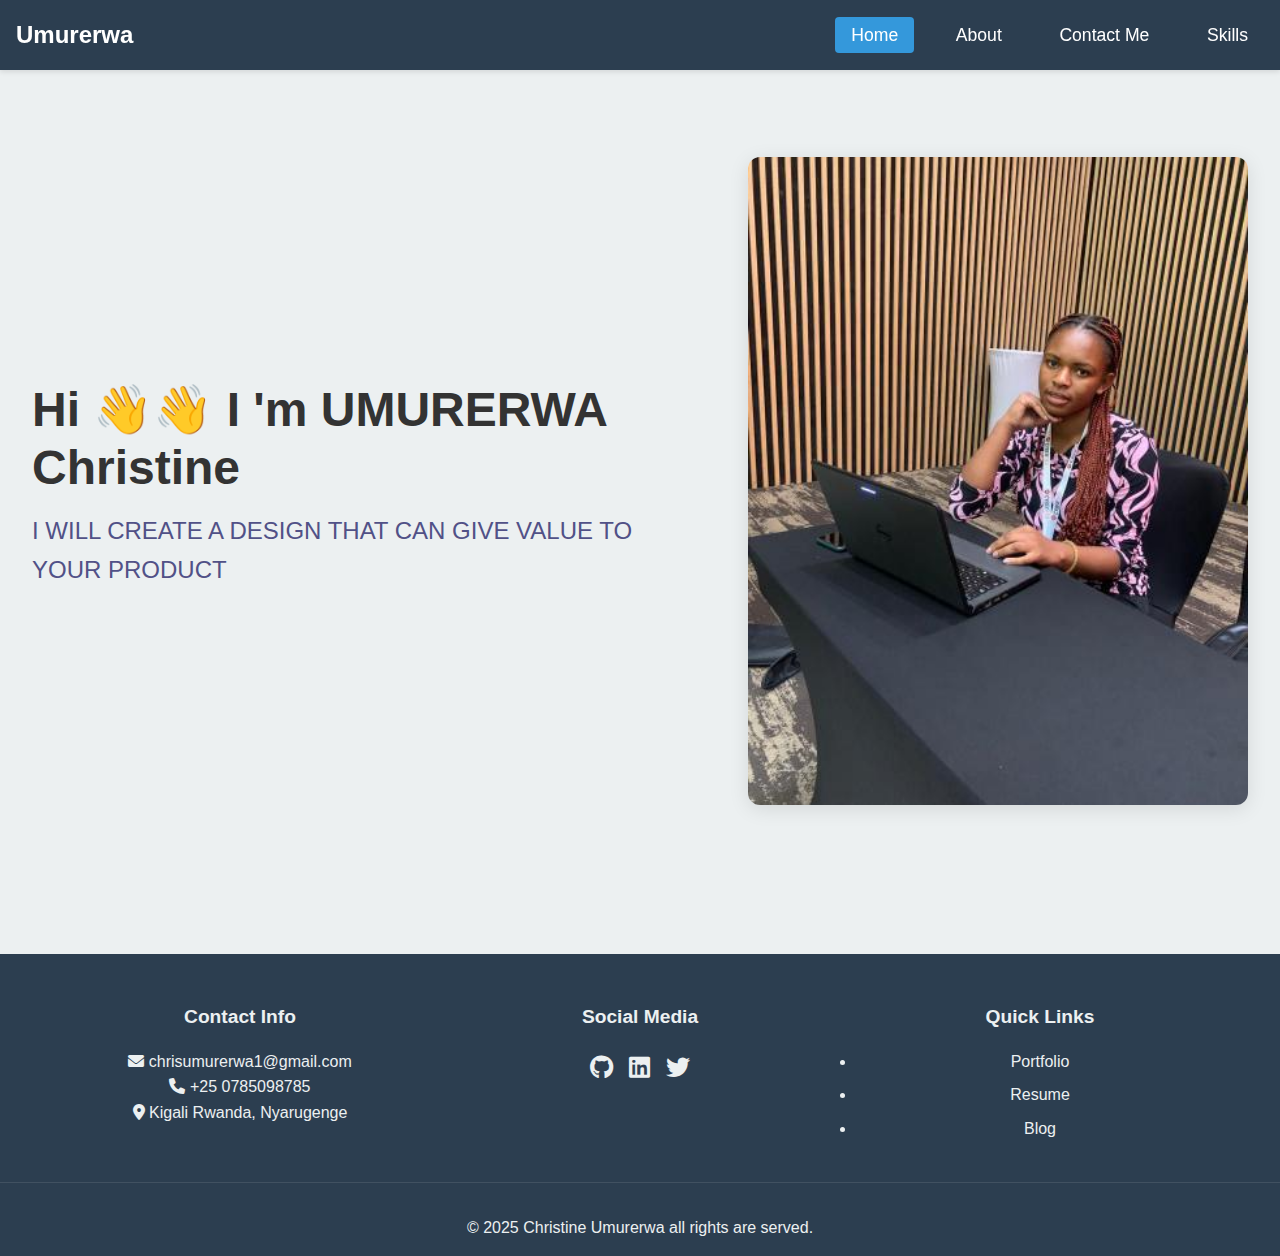
<file: index.html>
<!DOCTYPE html>
<html lang="en">
<head>
    <meta charset="UTF-8">
    <meta name="viewport" content="width=device-width, initial-scale=1.0">
    <title>My Portfolio</title>
    <link rel="stylesheet" href="./my-portfolio/styles/index.css">
    <link rel="stylesheet" href="https://cdnjs.cloudflare.com/ajax/libs/font-awesome/6.0.0/css/all.min.css">
</head>
<body>
    <header>
        <nav class="navbar">
            <div class="nav-brand">Umurerwa</div>
            <ul class="nav-links">
                <li><a href="./index.html" class="active">Home</a></li>
                <li><a href="./my-portfolio/about/about.html">About</a></li>
                <li><a href="./my-portfolio/contact/contact.html">Contact Me</a></li>
                <li><a href="./my-portfolio/skill/skills.html">Skills</a></li>
            </ul>
             <!-- Hamburger Menu for Small Screens -->
             <div class="hamburger-menu">
                <i class="fas fa-bars"></i>
            </div>
        </nav>
    </header>

    <main>
        <section class="intro-section">
            <div class="intro-text">
                <h2>Hi 👋👋 I 'm UMURERWA Christine</h2>
                <h4>I WILL CREATE A DESIGN THAT CAN GIVE VALUE TO YOUR PRODUCT</h4>
            </div>
            <div class="intro-image">
                <img src="./Assets/ceo.jpg"  alt="Asset"/>
            </div>
        </section>
    </main>
    <footer>
        <footer class="footer">
            <div class="footer-content">
                <div class="footer-section">
                    <h3>Contact Info</h3>
                    <p><i class="fas fa-envelope"></i> chrisumurerwa1@gmail.com</p>
                    <p><i class="fas fa-phone"></i> +25 0785098785</p>
                    <p><i class="fas fa-location-dot"></i> Kigali Rwanda, Nyarugenge</p>
                </div>
                <div class="footer-section">
                    <h3>Social Media</h3>
                    <div class="social-links">
                        <a href="https://github.com/chrisumurerwa/" class="social-link"><i class="fab fa-github"></i></a>
                        <a href="https://www.linkedin.com/in/umurerwa-christine-238125288/" class="social-link"><i class="fab fa-linkedin"></i></a>
                        <a href="https://x.com/CUmurerwa96619?t=ZEvYY2-BGaJ1eunRjrITMw&s=09" class="social-link"><i class="fab fa-twitter"></i></a>
                    </div>
                </div>
                <div class="footer-section">
                    <h3>Quick Links</h3>
                    <ul>
                        <li><a href="#"> Portfolio</a></li>
                        <li><a href="#">Resume</a></li>
                        <li><a href="#">Blog</a></li>
                    </ul>
                </div>
            </div>
            <div class="footer-bottom">
                <p>&copy; 2025 Christine Umurerwa all rights are served. </p>
            </div>
        </footer>
    </footer>

    <script>
        // Toggle Menu for Mobile
        const hamburgerMenu = document.querySelector('.hamburger-menu');
        const navLinks = document.querySelector('.nav-links');

        hamburgerMenu.addEventListener('click', () => {
            navLinks.classList.toggle('active');
        });
    </script>
</body>
</html>
</file>
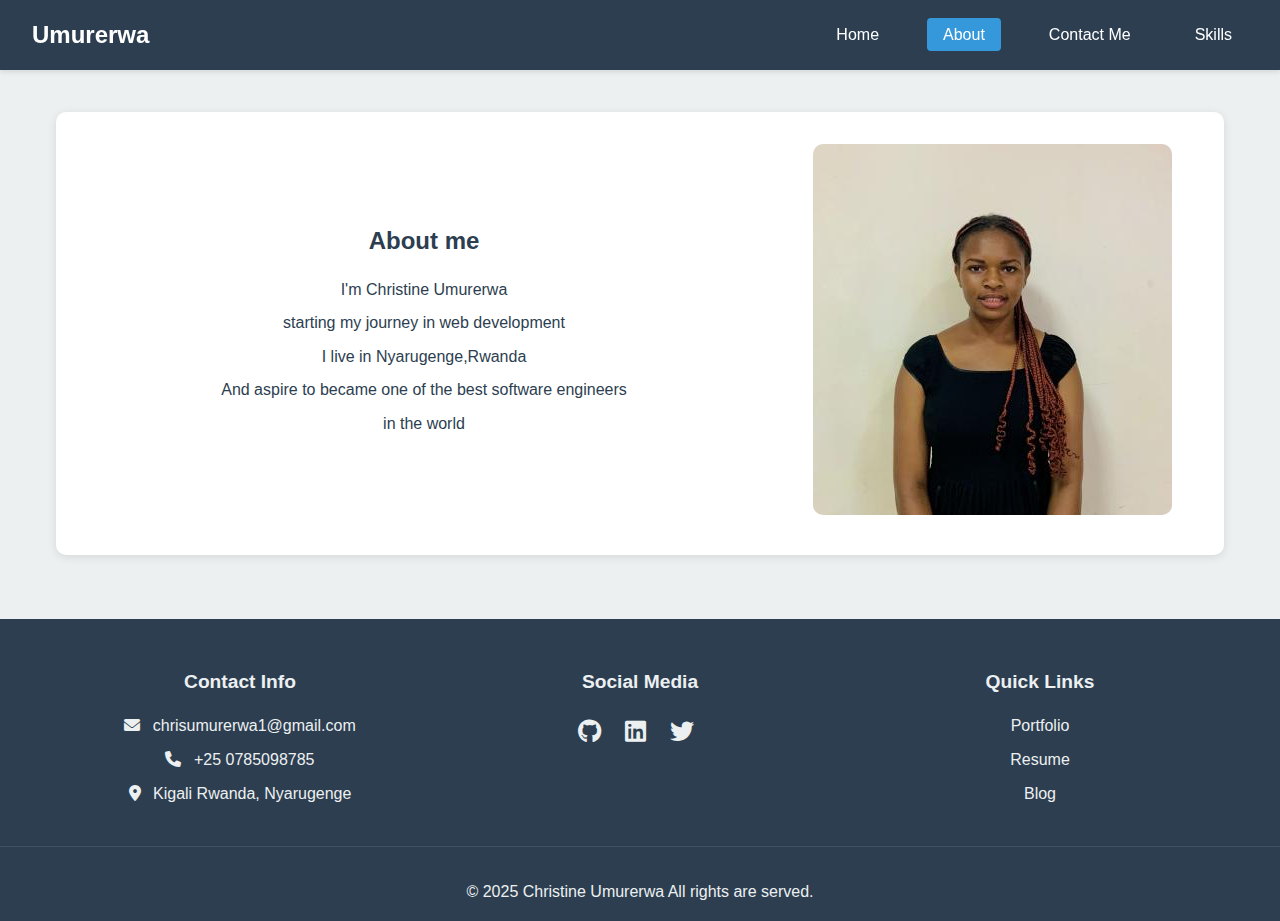
<file: my-portfolio/about/about.html>
<!DOCTYPE html>
<html lang="en">
<head>
    <meta charset="UTF-8">
    <meta name="viewport" content="width=device-width, initial-scale=1.0">
    <title>About Me</title>
    <link rel="stylesheet" href="./about.css">
    <link rel="stylesheet" href="https://cdnjs.cloudflare.com/ajax/libs/font-awesome/6.0.0/css/all.min.css">

</head>
<body>
    <header>
        <nav class="navbar">
            <div class="nav-brand">Umurerwa</div>
            <ul class="nav-links">
                <li><a href="../../index.html">Home</a></li>
                <li><a href="../about/about.html" class="active">About</a></li>
                <li><a href="../contact/contact.html">Contact Me</a></li>
                <li><a href="../skill/skills.html">Skills</a></li>
            </ul>
             <!-- Hamburger Menu for Small Screens -->
             <div class="hamburger-menu">
                <i class="fas fa-bars"></i>
            </div>
        </nav>
    </header>
    <main>
        <section class ="intro-section">
            <div class="intro-text">
                <h2>About me</h2>
                <p>I'm Christine Umurerwa</p>
                <p>starting my journey in web development</p></p>
                <p>I live in Nyarugenge,Rwanda</p> 
                <p>And aspire to became one of the best software engineers</p>
             <p> in the world</p>
            </div>
            <div class="intro-image">
                <img src="../../Assets/chris umu.jpg"  alt="Asset"/>
            </div>
            
        </section>
    </main>
    <footer class="footer">
        <div class="footer-content">
            <div class="footer-section">
                <h3>Contact Info</h3>
                <p><i class="fas fa-envelope"></i> chrisumurerwa1@gmail.com</p>
                <p><i class="fas fa-phone"></i> +25 0785098785</p>
                <p><i class="fas fa-location-dot"></i> Kigali Rwanda, Nyarugenge</p>
            </div>
            <div class="footer-section">
                <h3>Social Media</h3>
                <div class="social-links">
                    <a href="https://github.com/chrisumurerwa/" class="social-link"><i class="fab fa-github"></i></a>
                    <a href="https://www.linkedin.com/in/umurerwa-christine-238125288/" class="social-link"><i class="fab fa-linkedin"></i></a>
                    <a href="https://x.com/CUmurerwa96619?t=ZEvYY2-BGaJ1eunRjrITMw&s=09" class="social-link"><i class="fab fa-twitter"></i></a>
                </div>
            </div>
            <div class="footer-section">
                <h3>Quick Links</h3>
                <ul>
                    <li><a href="#"> Portfolio</a></li>
                    <li><a href="#">Resume</a></li>
                    <li><a href="#">Blog</a></li>
                </ul>
            </div>
        </div>
        <div class="footer-bottom">
            <p>&copy; 2025 Christine Umurerwa All rights are served.</p>
        </div>
    </footer>
    <script>
        // Toggle Menu for Mobile
        const hamburgerMenu = document.querySelector('.hamburger-menu');
        const navLinks = document.querySelector('.nav-links');

        hamburgerMenu.addEventListener('click', () => {
            navLinks.classList.toggle('active');
        });
    </script>
</body>
</html>
</file>
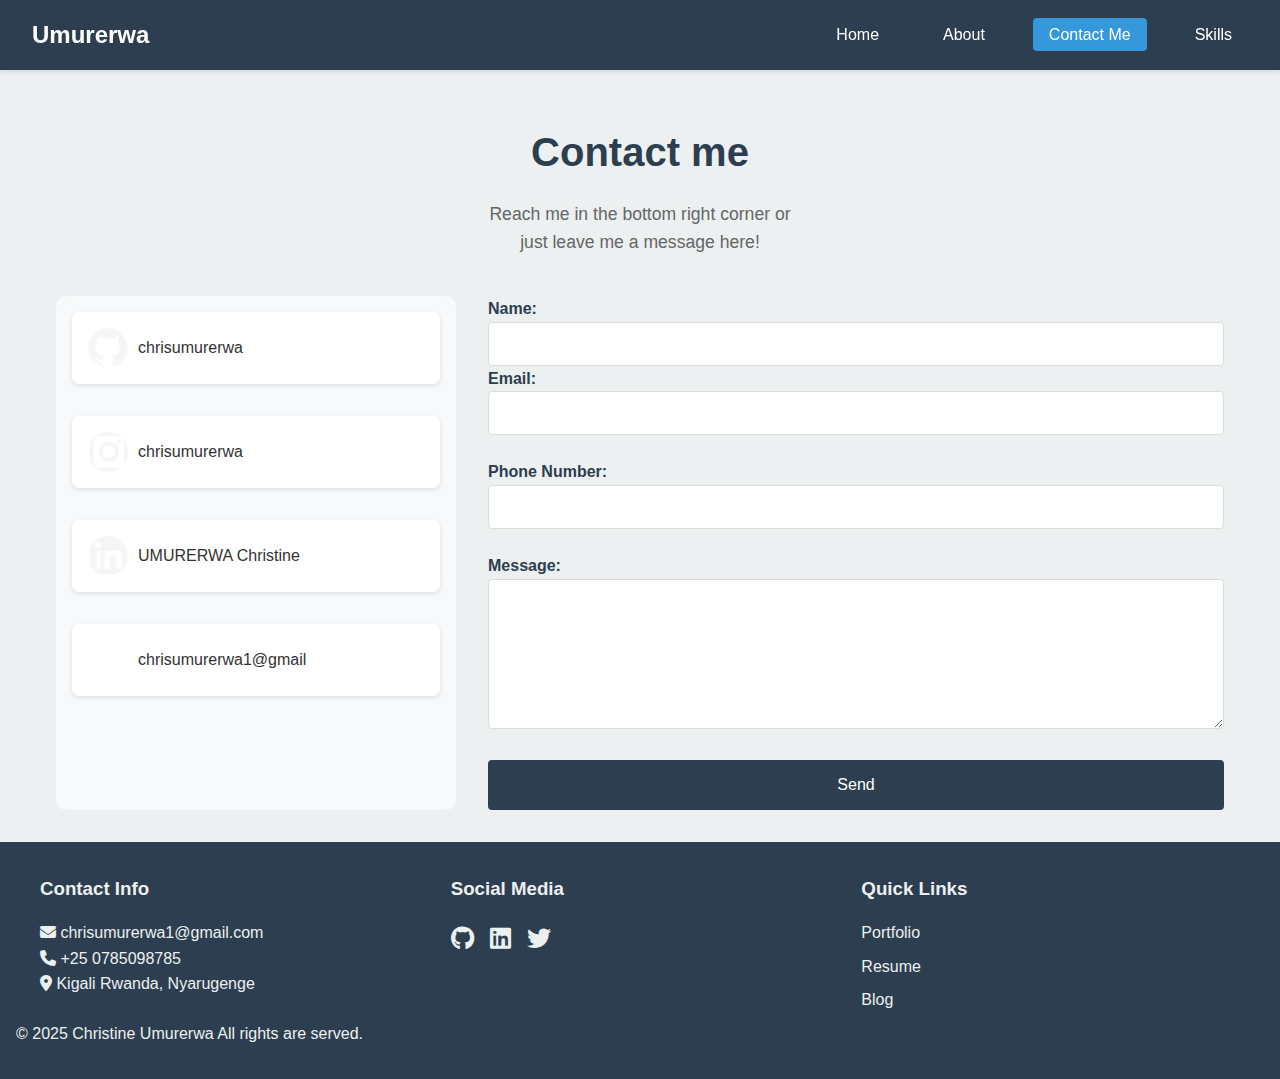
<file: my-portfolio/contact/contact.html>
<!DOCTYPE html>
<html lang="en">

<head>
    <meta charset="UTF-8">
    <meta name="viewport" content="width=device-width, initial-scale=1.0">
    <title>Contact Me</title>
    <link rel="stylesheet" href="../contact/contact.css">
    <link rel="stylesheet" href="https://cdnjs.cloudflare.com/ajax/libs/font-awesome/6.4.0/css/all.min.css">
</head>

<body>
    <header>
        <nav class="navbar">
            <div class="nav-brand">Umurerwa</div>
            <ul class="nav-links">
                <li><a href="../../index.html">Home</a></li>
                <li><a href="../about/about.html">About</a></li>
                <li><a href="../contact/contact.html" class="active">Contact Me</a></li>
                <li><a href="../skill/skills.html" >Skills</a></li>
            </ul>
        </nav>
    </header>
    <main>
        <section class="contact-header">
            <h2>Contact me</h2>
            <p>Reach me in the bottom right corner or</p>
            <p>just leave me a message here!</p>
        </section>
        <div class="contact-form">

            <div class="contactContainer">
                <div class="contact-container">
                    <img src="../../Assets/github.png" alt="">
                    <p>chrisumurerwa</p>
                </div>
                
                <div class="contact-container">
                    <img src="../../Assets/instgram.png" alt="">
                    <p> chrisumurerwa</p>
                </div>
                <div class="contact-container">
                    <img src="../../Assets/linkedin.png" alt="">
                    <p>UMURERWA Christine</p>
                </div>
                <div class="contact-container">
                    <img src="../../Assets/email.png" alt="">
                    <p>chrisumurerwa1@gmail</p>
                </div>
            </div>

            <form action="">
                <div class="form-group">
                    <div>
                        <label for="name">Name:</label>
                        <input type="text" id="name" name="name" required class="form-control">
                    </div>
                    <div>
                        <label for="email">Email:</label>
                        <input type="email" id="email" name="email" required class="form-control">
                    </div>

                </div>
                <div>
                    <label for="phoneNumber">Phone Number:</label>
                    <input type="phonenumber" id="phonenumber" name="phonenumber" required>
                </div>
                <div>
                    <label for="message">Message:</label>
                    <textarea id="message" name="message" required></textarea>
                </div>

                <button type="submit">Send</button>
            </form>
        </div>


    </main>

    <footer class="footer">
        <div class="footer-content">
            <div class="footer-section">
                <h3>Contact Info</h3>
                <p><i class="fas fa-envelope"></i> chrisumurerwa1@gmail.com</p>
                <p><i class="fas fa-phone"></i> +25 0785098785</p>
                <p><i class="fas fa-location-dot"></i> Kigali Rwanda, Nyarugenge</p>
            </div>
            <div class="footer-section">
                <h3>Social Media</h3>
                <div class="social-links">
                    <a href="https://github.com/chrisumurerwa/" class="social-link"><i class="fab fa-github"></i></a>
                    <a href="https://www.linkedin.com/in/umurerwa-christine-238125288/" class="social-link"><i class="fab fa-linkedin"></i></a>
                    <a href="https://x.com/CUmurerwa96619?t=ZEvYY2-BGaJ1eunRjrITMw&s=09" class="social-link"><i class="fab fa-twitter"></i></a>
                </div>
            </div>
            <div class="footer-section">
                <h3>Quick Links</h3>
                <ul>
                    <li><a href="#"> Portfolio</a></li>
                    <li><a href="#">Resume</a></li>
                    <li><a href="#">Blog</a></li>
                </ul>
            </div>
        </div>
        <div class="footer-bottom">
            <p>&copy; 2025 Christine Umurerwa All rights are served.</p>
        </div>
    </footer>
</body>

</html>
</file>
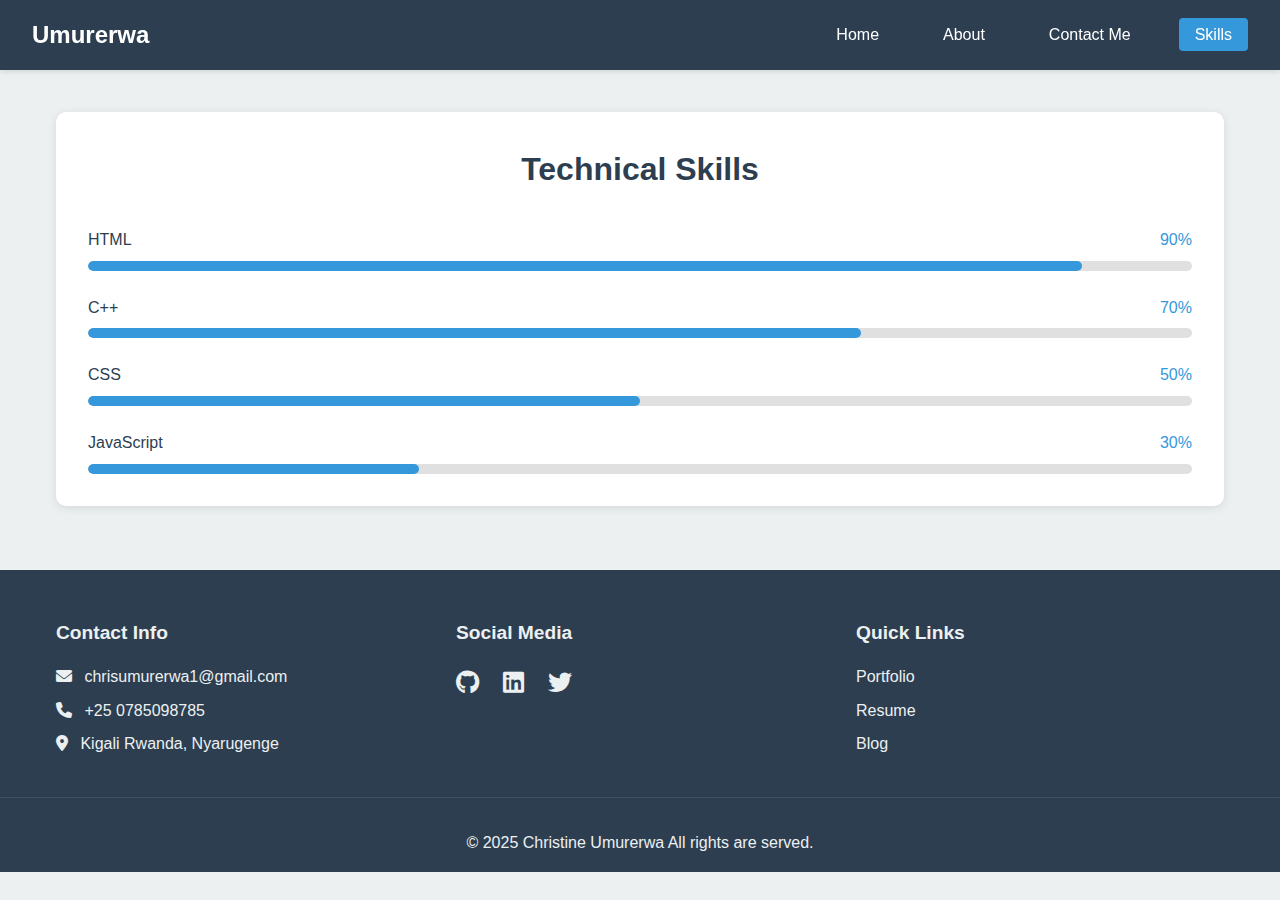
<file: my-portfolio/skill/skills.html>
<!DOCTYPE html>
<html lang="en">
<head>
    <meta charset="UTF-8">
    <meta name="viewport" content="width=device-width, initial-scale=1.0">
    <title>My Skills</title>
    <link rel="stylesheet" href="skills.css">
    <link rel="stylesheet" href="https://cdnjs.cloudflare.com/ajax/libs/font-awesome/6.0.0/css/all.min.css">
</head>
<body>
    <header>
        <nav class="navbar">
            <div class="nav-brand">Umurerwa</div>
            <ul class="nav-links">
                <li><a href="../../index.html">Home</a></li>
                <li><a href="../about/about.html">About</a></li>
                <li><a href="../contact/contact.html">Contact Me</a></li>
                <li><a href="../skill/skills.html" class="active">Skills</a></li>
            </ul>
        </nav>
    </header>

    <main class="main-content">
        <section class="skills-section">
            <h1>Technical Skills</h1>
            <div class="skills-container">
                <div class="skill-item">
                    <div class="skill-info">
                        <span class="skill-name">HTML</span>
                        <span class="skill-percentage">90%</span>
                    </div>
                    <div class="progress-bar">
                        <div class="progress" style="width: 90%"></div>
                    </div>
                </div>

                <div class="skill-item">
                    <div class="skill-info">
                        <span class="skill-name">C++</span>
                        <span class="skill-percentage">70%</span>
                    </div>
                    <div class="progress-bar">
                        <div class="progress" style="width: 70%"></div>
                    </div>
                </div>

                <div class="skill-item">
                    <div class="skill-info">
                        <span class="skill-name">CSS</span>
                        <span class="skill-percentage">50%</span>
                    </div>
                    <div class="progress-bar">
                        <div class="progress" style="width: 50%"></div>
                    </div>
                </div>

                <div class="skill-item">
                    <div class="skill-info">
                        <span class="skill-name">JavaScript</span>
                        <span class="skill-percentage">30%</span>
                    </div>
                    <div class="progress-bar">
                        <div class="progress" style="width: 30%"></div>
                    </div>
                </div>
            </div>
        </section>
    </main>

    <footer class="footer">
        <div class="footer-content">
            <div class="footer-section">
                <h3>Contact Info</h3>
                <p><i class="fas fa-envelope"></i> chrisumurerwa1@gmail.com</p>
                <p><i class="fas fa-phone"></i> +25 0785098785</p>
                <p><i class="fas fa-location-dot"></i> Kigali Rwanda, Nyarugenge</p>
            </div>
            <div class="footer-section">
                <h3>Social Media</h3>
                <div class="social-links">
                    <a href="https://github.com/chrisumurerwa/" class="social-link"><i class="fab fa-github"></i></a>
                    <a href="https://www.linkedin.com/in/umurerwa-christine-238125288/" class="social-link"><i class="fab fa-linkedin"></i></a>
                    <a href="https://x.com/CUmurerwa96619?t=ZEvYY2-BGaJ1eunRjrITMw&s=09" class="social-link"><i class="fab fa-twitter"></i></a>
                </div>
            </div>
            <div class="footer-section">
                <h3>Quick Links</h3>
                <ul>
                    <li><a href="#"> Portfolio</a></li>
                    <li><a href="#">Resume</a></li>
                    <li><a href="#">Blog</a></li>
                </ul>
            </div>
        </div>
        <div class="footer-bottom">
            <p>&copy; 2025  Christine Umurerwa All rights are served.</p>
        </div>
    </footer>
</body>
</html>
</file>
<file: my-portfolio/styles/index.css>
:root {
    --primary-color: #2c3e50;
    --secondary-color: #3498db;
    --background-color: #ecf0f1;
    --text-color: #2c3e50;
    --progress-bg: #e0e0e0;
    --progress-fill: #3498db;
    --footer-bg: #2c3e50;
    --footer-text: #ecf0f1;
}

* {
    margin: 0;
    padding: 0;
    box-sizing: border-box;
}

body {
    font-family: 'Segoe UI', Tahoma, Geneva, Verdana, sans-serif;
    line-height: 1.6;
    background-color: var(--background-color);
    color: var(--text-color);
    overflow-x: hidden;
}

/* Navigation Styles */
.navbar {
    background-color: var(--primary-color);
    padding: 1rem;
    display: flex;
    justify-content: space-between;
    align-items: center;
    position: fixed;
    width: 100%;
    top: 0;
    z-index: 1000;
    box-shadow: 0 2px 5px rgba(0, 0, 0, 0.1);
}

.nav-brand {
    color: white;
    font-size: clamp(1.2rem, 2.5vw, 1.5rem);
    font-weight: bold;
}

.nav-links {
    display: flex;
    list-style: none;
    gap: clamp(1rem, 2vw, 2rem);
    transition: max-height 0.3s ease-in-out;
}

.nav-links a {
    color: white;
    text-decoration: none;
    padding: 0.5rem 1rem;
    border-radius: 4px;
    transition: background-color 0.3s;
    font-size: clamp(0.9rem, 1.5vw, 1.1rem);
}

.nav-links a:hover,
.nav-links a.active {
    background-color: var(--secondary-color);
}

.nav-toggle {
    display: none;
    font-size: 1.8rem;
    color: white;
    cursor: pointer;
}

/* Intro Section */
.intro-section {
    display: flex;
    justify-content: space-between;
    align-items: center;
    min-height: 90vh;
    padding: clamp(2rem, 5vw, 6rem) clamp(1rem, 3vw, 2rem);
    gap: clamp(2rem, 4vw, 4rem);
    flex-wrap: wrap;
}

.intro-text {
    flex: 1 1 300px;
}

.intro-text h2 {
    font-size: clamp(2rem, 4vw, 3rem);
    color: #333;
    margin-bottom: 1rem;
    line-height: 1.2;
}

.intro-text h4 {
    font-size: clamp(1.2rem, 2vw, 1.5rem);
    color: #515187;
    font-weight: 400;
    margin-top: 1rem;
}

.intro-image {
    flex: 1 1 300px;
    max-width: 500px;
}

.intro-image img {
    width: 100%;
    height: auto;
    border-radius: 12px;
    box-shadow: 0 4px 20px rgba(0, 0, 0, 0.1);
}

/* Footer Styles */
.footer {
    background-color: var(--footer-bg);
    color: var(--footer-text);
    padding: clamp(2rem, 4vw, 3rem) 0 1rem;
    margin-top: 4rem;
}

.footer-content {
    max-width: 1200px;
    margin: 0 auto;
    padding: 0 1rem;
    display: grid;
    grid-template-columns: repeat(auto-fit, minmax(250px, 1fr));
    gap: 2rem;
    text-align: center;
}

.footer-section h3 {
    margin-bottom: 1rem;
    font-size: clamp(1.1rem, 1.5vw, 1.2rem);
}

.social-links {
    display: flex;
    gap: 1rem;
    flex-wrap: wrap;
    justify-content: center;
}

.social-link {
    color: var(--footer-text);
    font-size: clamp(1.3rem, 2vw, 1.5rem);
    transition: color 0.3s;
}

.social-link:hover {
    color: var(--secondary-color);
}

.footer-bottom {
    text-align: center;
    margin-top: 2rem;
    padding-top: 2rem;
    border-top: 1px solid rgba(255, 255, 255, 0.1);
}

/* Responsive Design */
@media (max-width: 768px) {
    .navbar {
        flex-direction: column;
        padding: 0.5rem;
    }

    .nav-toggle {
        display: block;
    }

    .nav-links {
        flex-direction: column;
        max-height: 0;
        overflow: hidden;
    }

    .nav-links.show {
        max-height: 300px;
    }

    .intro-section {
        flex-direction: column;
        text-align: center;
        padding-top: 120px;
    }

    .footer-content {
        grid-template-columns: 1fr;
    }
}
.hamburger-menu {
    display: none;
    cursor: pointer;
    font-size: 1.5rem;
    color: white;
}

.hamburger-menu i {
    display: block;
}

/* Make Navbar Responsive */
@media (max-width: 768px) {
    .nav-links {
        display: none;
        flex-direction: column;
        background-color: var(--primary-color);
        position: absolute;
        top: 60px;
        right: 0;
        width: 100%;
        text-align: center;
        gap: 0;
        padding: 1rem 0;
    }

    .nav-links.active {
        display: flex;
    }

    .hamburger-menu {
        display: block;
    }
}










































































































































    color: var(--secondary-color);
}

.footer-section ul {
    list-style: none;
}

.footer-section ul li {
    margin-bottom: 0.5rem;
}

.footer-section ul a {
    color: var(--footer-text);
    text-decoration: none;
    transition: color 0.3s;
}

.footer-section ul a:hover {
    color: var(--secondary-color);
}

.footer-bottom {
    text-align: center;
    margin-top: 2rem;
    padding-top: 2rem;
    border-top: 1px solid rgba(255, 255, 255, 0.1);
}

/* Main content adjustment */
main {
    padding-top: 80px; /* Add padding to prevent content from going under navbar */
}

/* Responsive Design */
@media (max-width: 768px) {
    .navbar {
        flex-direction: column;
        gap: 1rem;
    }

    .nav-links {
        flex-direction: column;
        align-items: center;
        gap: 1rem;
    }

    .footer-content {
        grid-template-columns: 1fr;
        text-align: center;
    }

    .social-links {
        justify-content: center;
    }
}
</file>
<file: my-portfolio/about/about.css>
:root {
    --primary-color: #2c3e50;
    --secondary-color: #3498db;
    --background-color: #ecf0f1;
    --text-color: #2c3e50;
    --footer-bg: #2c3e50;
    --footer-text: #ecf0f1;
}

* {
    margin: 0;
    padding: 0;
    box-sizing: border-box;
}

body {
    font-family: 'Segoe UI', Tahoma, Geneva, Verdana, sans-serif;
    line-height: 1.6;
    background-color: var(--background-color);
    color: var(--text-color);
    overflow-x: hidden;
}

.navbar {
    background-color: var(--primary-color);
    padding: 1rem 2rem;
    display: flex;
    justify-content: space-between;
    align-items: center;
    position: fixed;
    top: 0;
    left: 0;
    right: 0;
    z-index: 1000;
    box-shadow: 0 2px 5px rgba(0, 0, 0, 0.1);
}

.nav-brand {
    color: white;
    font-size: 1.5rem;
    font-weight: bold;
}

.nav-links {
    display: flex;
    list-style: none;
    gap: 2rem;
}

.nav-links a {
    color: white;
    text-decoration: none;
    padding: 0.5rem 1rem;
    border-radius: 4px;
    transition: background-color 0.3s;
}

.nav-links a:hover, .nav-links a.active {
    background-color: var(--secondary-color);
}

main {
    padding-top: 80px; /* Prevent overlap with navbar */
    max-width: 1200px;
    margin: 2rem auto;
    padding-left: 1rem;
    padding-right: 1rem;
    min-height: calc(100vh - 500px);
}

.intro-section {
    display: flex;
    align-items: center;
    gap: 2rem;
    background-color: white;
    padding: 2rem;
    border-radius: 10px;
    box-shadow: 0 2px 10px rgba(0, 0, 0, 0.1);
    flex-wrap: wrap; 
    text-align: center;
}

.intro-text {
    flex: 2;
}

.intro-text h2 {
    color: var(--primary-color);
    margin-bottom: 1rem;
}

.intro-text p {
    margin-bottom: 0.5rem;
}

.intro-image {
    flex: 2;
    max-width: 400px;
    margin: 0 auto;
}

.intro-image img {
    max-width: 100%;
    border-radius: 10px;
}

.footer {
    background-color: var(--footer-bg);
    color: var(--footer-text);
    padding: 3rem 0 1rem;
    margin-top: 4rem;
}

.footer-content {
    max-width: 1200px;
    margin: 0 auto;
    padding: 0 1rem;
    display: grid;
    grid-template-columns: repeat(auto-fit, minmax(250px, 1fr));
    gap: 2rem;
    text-align: center;
}

.footer-section h3 {
    margin-bottom: 1rem;
    font-size: 1.2rem;
}

.footer-section p {
    margin-bottom: 0.5rem;
}

.footer-section i {
    margin-right: 0.5rem;
}

.social-links {
    display: flex;
    gap: 1rem;
    justify-content: center;
}

.social-link {
    color: var(--footer-text);
    font-size: 1.5rem;
    transition: color 0.3s;
}

.social-link:hover {
    color: var(--secondary-color);
}

.footer-section ul {
    list-style: none;
}

.footer-section ul li {
    margin-bottom: 0.5rem;
}

.footer-section ul a {
    color: var(--footer-text);
    text-decoration: none;
    transition: color 0.3s;
}

.footer-section ul a:hover {
    color: var(--secondary-color);
}

.footer-bottom {
    text-align: center;
    margin-top: 2rem;
    padding-top: 2rem;
    border-top: 1px solid rgba(255, 255, 255, 0.1);
}

/* Responsive Design */
@media (max-width: 768px) {
    .navbar {
        flex-direction: column;
        align-items: center;
        gap: 1rem;
    }

    .nav-links {
        flex-direction: column;
        align-items: center;
        gap: 1rem;
    }

    .intro-section {
        flex-direction: column;
        padding: 1.5rem;
        gap: 1.5rem;
    }

    .intro-image img {
        max-width: 80%; /* Adjust image size for smaller screens */
    }

    .footer-content {
        grid-template-columns: 1fr;
    }

    .social-links {
        justify-content: center;
    }
}

@media (max-width: 480px) {
    .nav-brand {
        font-size: 1.2rem;
    }

    .nav-links a {
        padding: 0.5rem;
        font-size: 0.9rem;
    }

    .intro-text h2 {
        font-size: 1.5rem;
    }

    .intro-text p {
        font-size: 0.9rem;
    }
}
.hamburger-menu {
    display: none;
    cursor: pointer;
    font-size: 1.5rem;
    color: white;
}

.hamburger-menu i {
    display: block;
}

/* Make Navbar Responsive */
@media (max-width: 768px) {
    .nav-links {
        display: none;
        flex-direction: column;
        background-color: var(--primary-color);
        position: absolute;
        top: 60px;
        right: 0;
        width: 100%;
        text-align: center;
        gap: 0;
        padding: 1rem 0;
    }

    .nav-links.active {
        display: flex;
    }

    .hamburger-menu {
        display: block;
    }
}
</file>
<file: my-portfolio/contact/contact.css>
:root {
    --primary-color: #2c3e50;
    --secondary-color: #3498db;
    --background-color: #ecf0f1;
    --text-color: #2c3e50;
    --progress-bg: #e0e0e0;
    --progress-fill: #3498db;
    --footer-bg: #2c3e50;
    --footer-text: #ecf0f1;
}

* {
    margin: 0;
    padding: 0;
    box-sizing: border-box;
}

body {
    font-family: 'Segoe UI', Tahoma, Geneva, Verdana, sans-serif;
    line-height: 1.6;
    background-color: var(--background-color);
    color: var(--text-color);
    overflow-x: hidden;
}

/* Navigation Styles */
.navbar {
    background-color: var(--primary-color);
    padding: 1rem 2rem;
    display: flex;
    justify-content: space-between;
    align-items: center;
    position: fixed;
    top: 0;
    left: 0;
    right: 0;
    z-index: 1000;
    box-shadow: 0 2px 5px rgba(0, 0, 0, 0.1);
}

.nav-brand {
    color: white;
    font-size: 1.5rem;
    font-weight: bold;
}

.nav-links {
    display: flex;
    list-style: none;
    gap: 2rem;
}

.nav-links a {
    color: white;
    text-decoration: none;
    padding: 0.5rem 1rem;
    border-radius: 4px;
    transition: background-color 0.3s;
}

.nav-links a:hover, .nav-links a.active {
    background-color: var(--secondary-color);
}

/* Contact Header */
.contact-header {
    text-align: center;
    margin-top: 120px;
    margin-bottom: 40px;
    padding: 0 20px;
}

.contact-header h2 {
    font-size: 2.5rem;
    color: var(--primary-color);
    margin-bottom: 1rem;
}

.contact-header p {
    font-size: 1.1rem;
    color: #666;
    line-height: 1.6;
}

/* Contact Section */
.contact-form {
    display: flex;
    flex-direction: row;
    gap: 2rem;
    max-width: 1200px;
    margin: 2rem auto;
    padding: 0 1rem;
}

.contactContainer {
    flex: 1;
    display: flex;
    flex-direction: column;
    gap: 1rem;
    padding: 1rem;
    background-color: #f8f9fa;
    border-radius: 10px;
}

.contact-container {
    display: flex;
    gap: 10px;
    align-items: center;
    margin-bottom: 1rem;
    padding: 1rem;
    background-color: white;
    border-radius: 8px;
    box-shadow: 0 2px 5px rgba(0, 0, 0, 0.1);
    transition: all 0.3s ease;
}

.contact-container:hover {
    background-color: #eee;
    transform: translateY(-2px);
    box-shadow: 0 4px 8px rgba(0, 0, 0, 0.15);
}

.contact-container img {
    width: 40px;
    height: 40px;
    border-radius: 50%;
}

.contact-container p {
    margin: 0;
    color: #333;
    font-size: 1rem;
}

/* Form Section */
form {
    flex: 2;
    display: flex;
    flex-direction: column;
    gap: 1.5rem;
}

label {
    font-weight: bold;
    margin-bottom: 0.5rem;
}

input, textarea {
    width: 100%;
    padding: 0.75rem;
    border: 1px solid #ddd;
    border-radius: 4px;
    font-size: 1rem;
    transition: border-color 0.3s ease;
}

textarea {
    min-height: 150px;
    resize: vertical;
}

input:focus, textarea:focus {
    outline: none;
    border-color: var(--secondary-color);
    box-shadow: 0 0 0 2px rgba(52, 152, 219, 0.25);
}

button[type="submit"] {
    background-color: var(--primary-color);
    color: white;
    padding: 1rem 2rem;
    border: none;
    border-radius: 4px;
    font-size: 1rem;
    cursor: pointer;
    transition: background-color 0.3s ease;
}

button[type="submit"]:hover {
    background-color: var(--secondary-color);
}

/* Footer Styles */
.footer {
    background-color: var(--footer-bg);
    color: var(--footer-text);
    padding: 2rem 1rem;
}

.footer-content {
    max-width: 1200px;
    margin: 0 auto;
    display: flex;
    flex-direction: row;
    gap: 2rem;
}

.footer-section {
    flex: 1;
}

.footer-section h3 {
    margin-bottom: 1rem;
}

.footer-section ul {
    list-style: none;
    padding: 0;
}

.footer-section ul li {
    margin-bottom: 0.5rem;
}

.footer-section ul a {
    color: var(--footer-text);
    text-decoration: none;
    transition: color 0.3s;
}

.footer-section ul a:hover {
    color: var(--secondary-color);
}

.social-links {
    display: flex;
    gap: 1rem;
}

.social-link {
    font-size: 1.5rem;
    color: var(--footer-text);
    transition: color 0.3s;
}

.social-link:hover {
    color: var(--secondary-color);
}

/* Responsive Design */
@media (max-width: 768px) {
    .contact-form {
        flex-direction: column;
    }

    .contactContainer {
        width: 100%;
        margin-bottom: 2rem;
    }

    .footer-content {
        flex-direction: column;
        text-align: center;
    }

    .social-links {
        justify-content: center;
    }
}
</file>
<file: my-portfolio/skill/skills.css>
:root {
    --primary-color: #2c3e50;
    --secondary-color: #3498db;
    --background-color: #ecf0f1;
    --text-color: #2c3e50;
    --progress-bg: #e0e0e0;
    --progress-fill: #3498db;
    --footer-bg: #2c3e50;
    --footer-text: #ecf0f1;
}

* {
    margin: 0;
    padding: 0;
    box-sizing: border-box;
}

body {
    font-family: 'Segoe UI', Tahoma, Geneva, Verdana, sans-serif;
    line-height: 1.6;
    background-color: var(--background-color);
    color: var(--text-color);
    overflow-x: hidden;

}

/* Navigation Styles */
.navbar {
    background-color: var(--primary-color);
    padding: 1rem 2rem;
    display: flex;
    justify-content: space-between;
    align-items: center;
    position: fixed;
    top: 0;
    left: 0;
    right: 0;
    z-index: 1000;
    box-shadow: 0 2px 5px rgba(0,0,0,0.1);
}

.nav-brand {
    color: white;
    font-size: 1.5rem;
    font-weight: bold;
}

.nav-links {
    display: flex;
    list-style: none;
    gap: 2rem;
}

.nav-links a {
    color: white;
    text-decoration: none;
    padding: 0.5rem 1rem;
    border-radius: 4px;
    transition: background-color 0.3s;
}

.nav-links a:hover, .nav-links a.active {
    background-color: var(--secondary-color);
}


/* Main Content Styles */
.main-content {
    padding-top: 80px; /* Add padding to prevent content from going under navbar */
    max-width: 1200px;
    margin: 2rem auto;
    padding-left: 1rem;
    padding-right: 1rem;
}

.skills-section {
    background-color: white;
    padding: 2rem;
    border-radius: 10px;
    box-shadow: 0 2px 10px rgba(0, 0, 0, 0.1);
}

.skills-section h1 {
    margin-bottom: 2rem;
    color: var(--primary-color);
    text-align: center;
}

.skills-container {
    display: flex;
    flex-direction: column;
    gap: 1.5rem;
}

.skill-item {
    width: 100%;
}

.skill-info {
    display: flex;
    justify-content: space-between;
    margin-bottom: 0.5rem;
}

.skill-name {
    font-weight: 500;
}

.skill-percentage {
    color: var(--secondary-color);
}

.progress-bar {
    width: 100%;
    height: 10px;
    background-color: var(--progress-bg);
    border-radius: 5px;
    overflow: hidden;
}

.progress {
    height: 100%;
    background-color: var(--progress-fill);
    border-radius: 5px;
    transition: width 0.5s ease-in-out;
}

/* Footer Styles */
.footer {
    background-color: var(--footer-bg);
    color: var(--footer-text);
    padding: 3rem 0 1rem;
    margin-top: 4rem;
}

.footer-content {
    max-width: 1200px;
    margin: 0 auto;
    padding: 0 1rem;
    display: grid;
    grid-template-columns: repeat(auto-fit, minmax(250px, 1fr));
    gap: 2rem;
}

.footer-section h3 {
    margin-bottom: 1rem;
    font-size: 1.2rem;
}

.footer-section p {
    margin-bottom: 0.5rem;
}

.footer-section i {
    margin-right: 0.5rem;
}

.social-links {
    display: flex;
    gap: 1rem;
}

.social-link {
    color: var(--footer-text);
    font-size: 1.5rem;
    transition: color 0.3s;
}

.social-link:hover {
    color: var(--secondary-color);
}

.footer-section ul {
    list-style: none;
}

.footer-section ul li {
    margin-bottom: 0.5rem;
}

.footer-section ul a {
    color: var(--footer-text);
    text-decoration: none;
    transition: color 0.3s;
}

.footer-section ul a:hover {
    color: var(--secondary-color);
}

.footer-bottom {
    text-align: center;
    margin-top: 2rem;
    padding-top: 2rem;
    border-top: 1px solid rgba(255, 255, 255, 0.1);
}

/* Responsive Design */
@media (max-width: 768px) {
    .navbar {
        flex-direction: column;
        gap: 1rem;
    }

    .nav-links {
        flex-direction: column;
        align-items: center;
        gap: 1rem;
    }

    .footer-content {
        grid-template-columns: 1fr;
        text-align: center;
    }

    .social-links {
        justify-content: center;
    }
}
</file>
